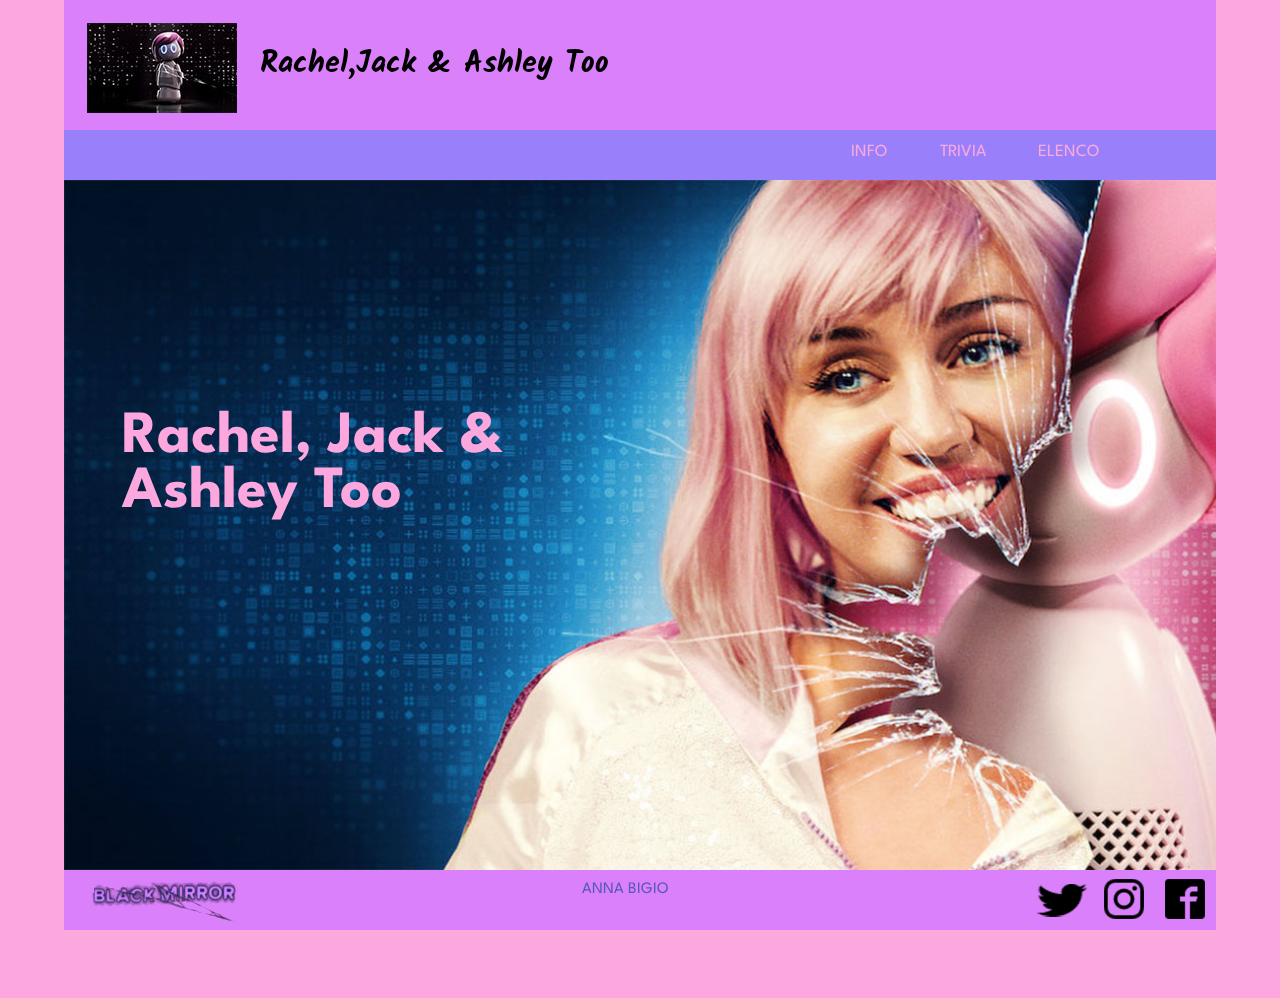
<file: index.html>
<!DOCTYPE html>
<html>
<head>
	<meta charset="utf-8">
	<title>Rachel, Jack & Ashley Too</title> 

	<link rel="stylesheet" type="text/css" href="BM.css">
	
</head>

<body>     
		
<main>
		
    	
    <header>

	        <img src="logo.jpg"  class="logo1 ">

               <h2 class="texto">Rachel,Jack & Ashley Too</h2></header>



     <nav>
	<ul id="menu">
		<li><a class="menu1" href="infoblackmirror.html"> INFO</a></li>
		<li><a class="menu1" href="triviablackmirror.html"> TRIVIA</a></li>
		<li><a class="menu1" href="blackmirror1.html">ELENCO</a></li>
	</ul>

</nav>


<section id="foto1" ><h1 class="titulo"> Rachel, Jack &<br> Ashley Too</h1>
	</section>

   
  <footer>

<p><a class="pie1" href="anna.html"> ANNA BIGIO</a></p>
<ul class="redes">
	
	<li><img src="facebook1.png" ></li>
	<li><img src="instagram1.png"></li>
<li><img src="twitter1.png"></li>

</ul>
<img src="blackmi.jpg"class="logo">

</footer>

    </main> 
 
</body>
</html>
</file>
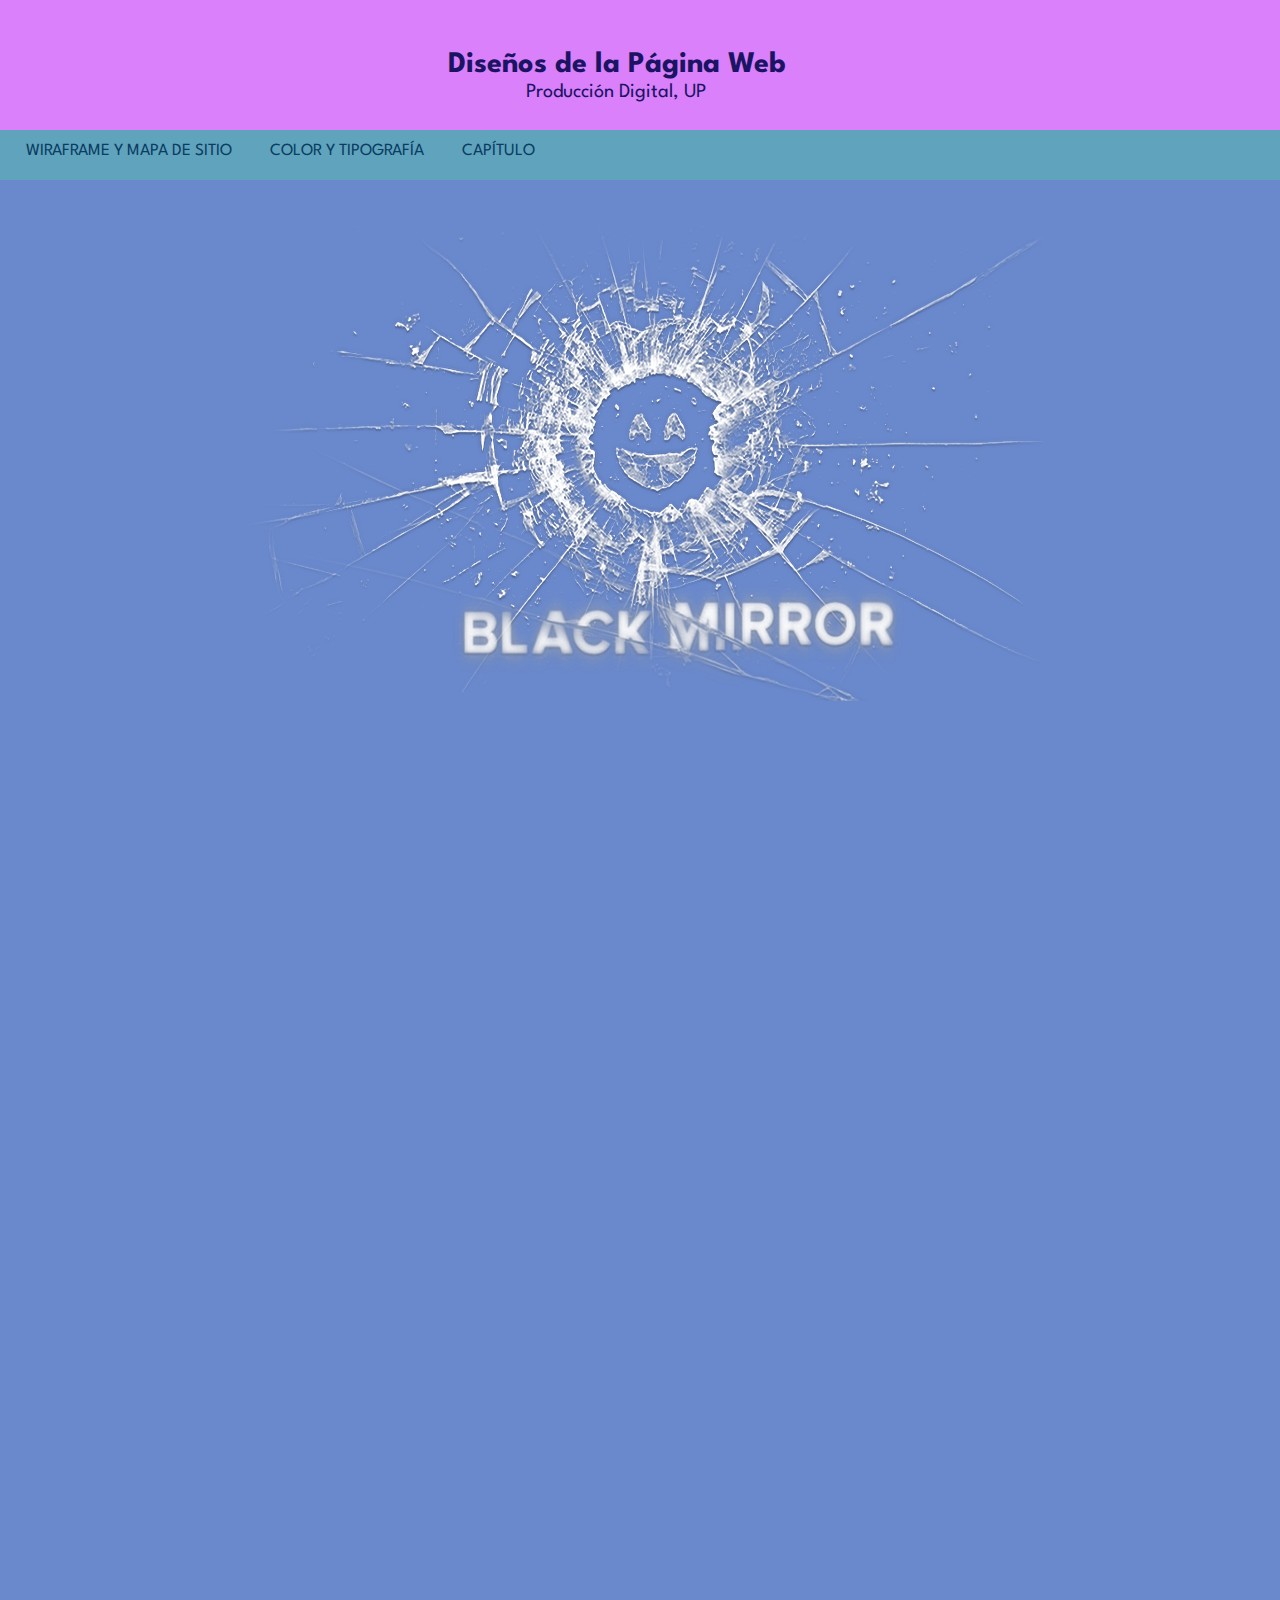
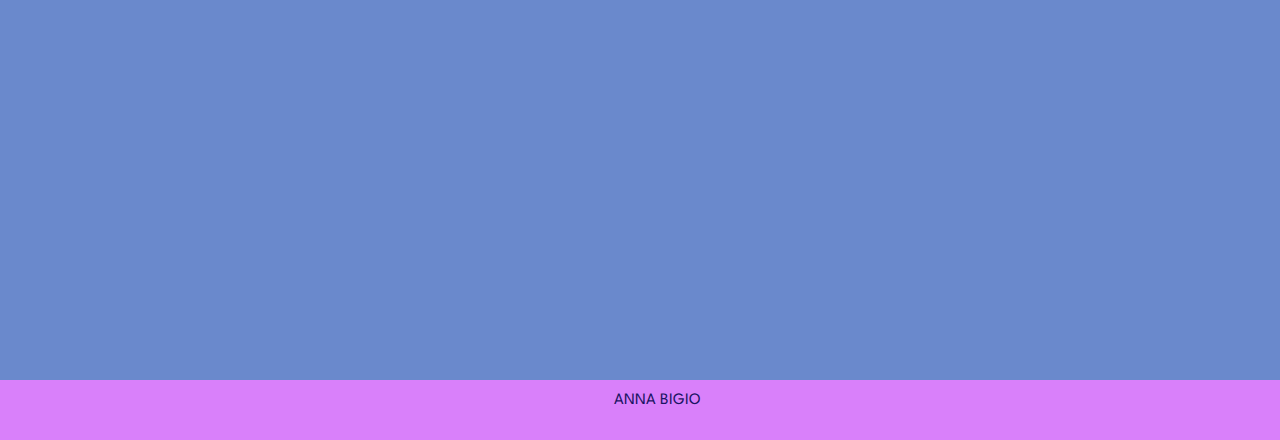
<file: anna.html>
<!DOCTYPE html>
<html>
<head>
	<meta charset="utf-8">
	<title>Diseño</title>
	<link rel="stylesheet" type="text/css" href="anna.css">
</head>
<body>
	<main>
		<header class="diseño"><b> Diseños de la Página Web</b><br>
		<p class="PRODU">Producción Digital, UP</p> </header>
		<nav>
			<ul id="botonera">
				<li ><a class="botonera1" href="wireframe.html">WIRAFRAME Y MAPA DE SITIO</a>	
				</li>
				<li><a class="botonera1"href="colorytipografia.html">COLOR Y TIPOGRAFÍA</a></li>
				
				<li><a class="botonera1" href="relevamiento.html">CAPÍTULO</a></li>
			</ul>
			
		</nav>
<section>
	<img class="logo" 
	src="prueba1.png">
	
</section>
<footer> 
<p class="anna">  ANNA BIGIO</a></p>


</footer>



	</main>




</body>
</html>
</file>
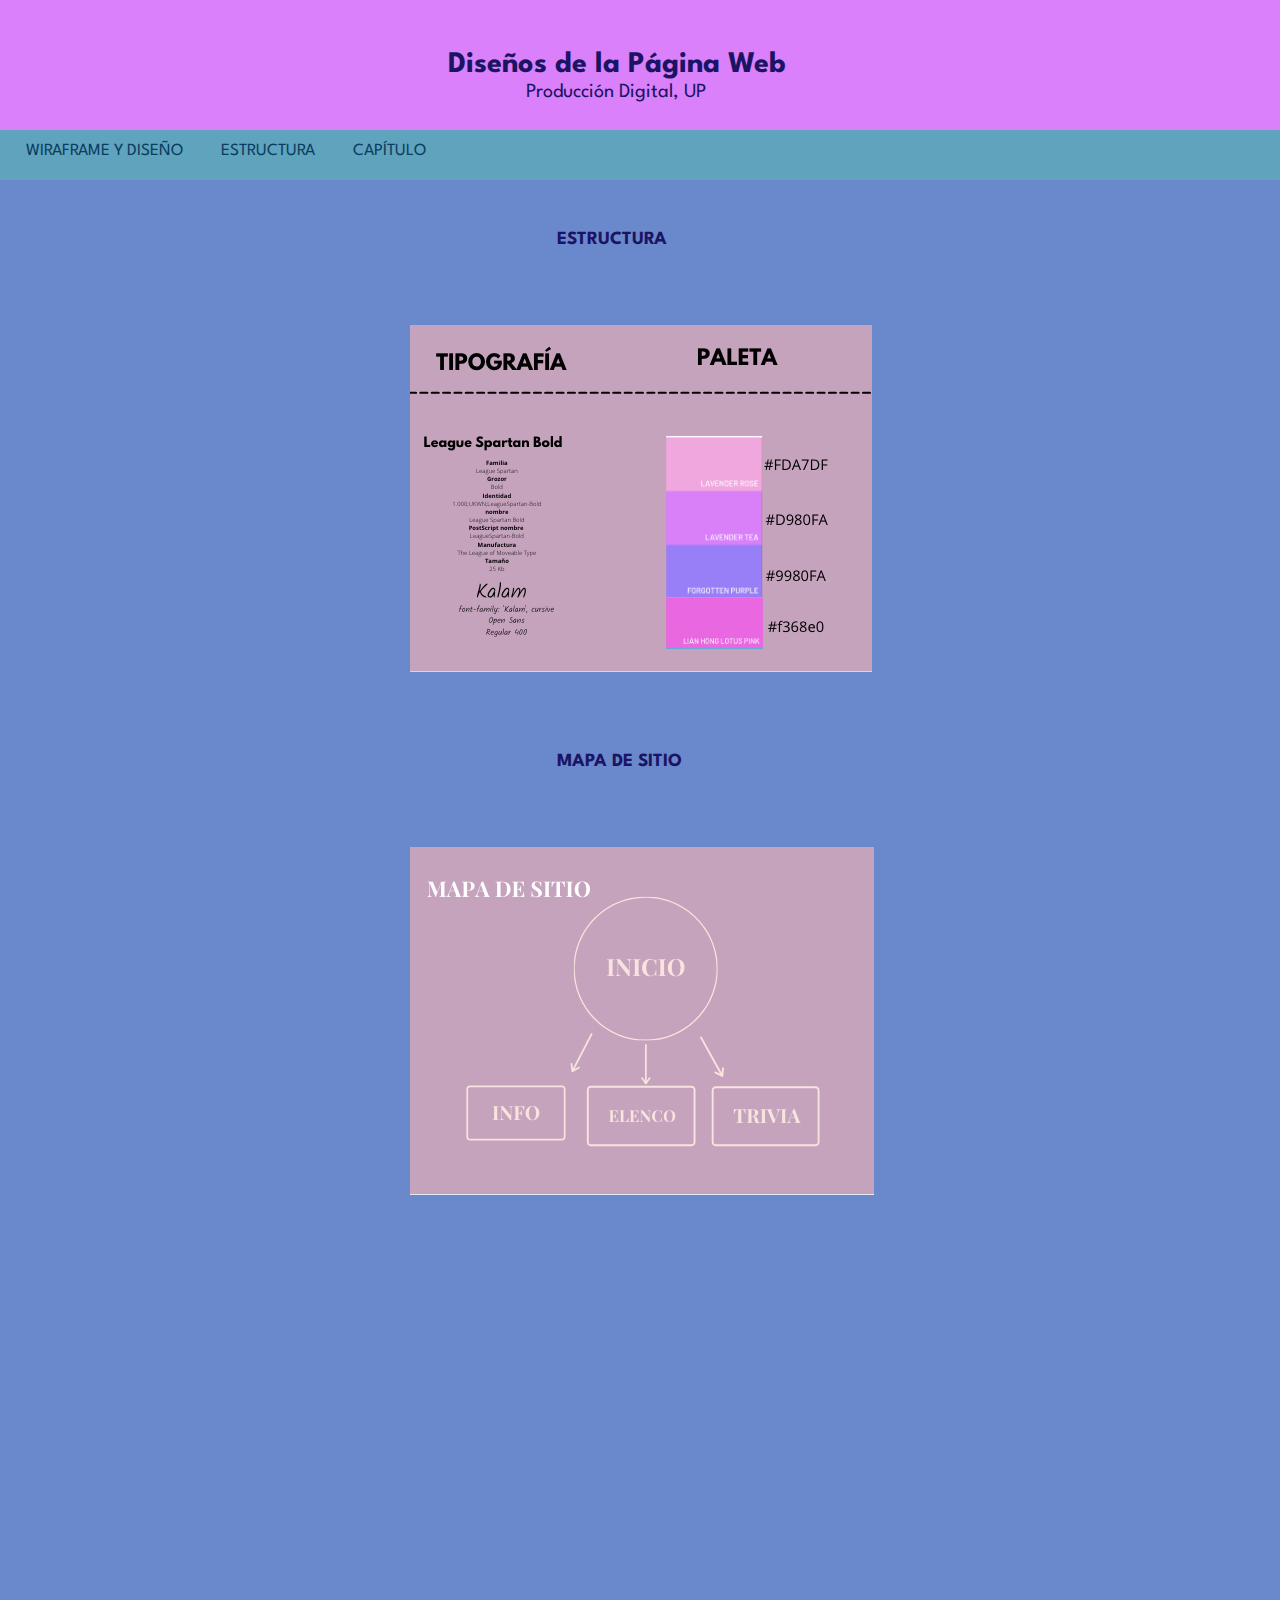
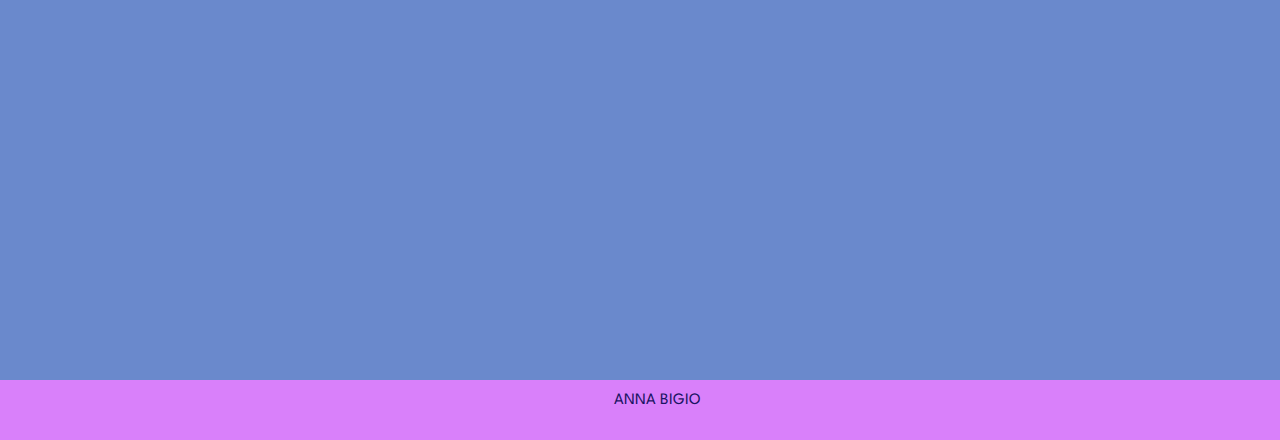
<file: colorytipografia.html>
<!DOCTYPE html>
<html>
<head>
	<meta charset="utf-8">
	<title>colorytipografia</title>
	<link rel="stylesheet" type="text/css" href="anna.css">
</head>
<body>
	<header class="diseño"><b> Diseños de la Página Web</b><br>
	<p class="PRODU">Producción Digital, UP</p> 
</header>
<nav>
			<ul id="botonera">
				<li ><a class="botonera1" href="wireframe.html">WIRAFRAME Y DISEÑO</a>	
				</li>
				<li><a class="botonera1"href="#">ESTRUCTURA</a></li>
				<li><a class="botonera1" href="relevamiento.html">CAPÍTULO</a></li>
			</ul>
			
		</nav>

<section>
	<h3 class="color">ESTRUCTURA</h3>
	<img class="tipoycolor" src="tipoycolor.jpg">

	<h3 class="color">MAPA DE SITIO</h3>
	<img class="tipoycolor"src="mapa de sitio.jpg">

</section>
<footer> 
<p class="anna">  ANNA BIGIO</a></p>


</footer>
	
</main>

</body>
</html>
</file>
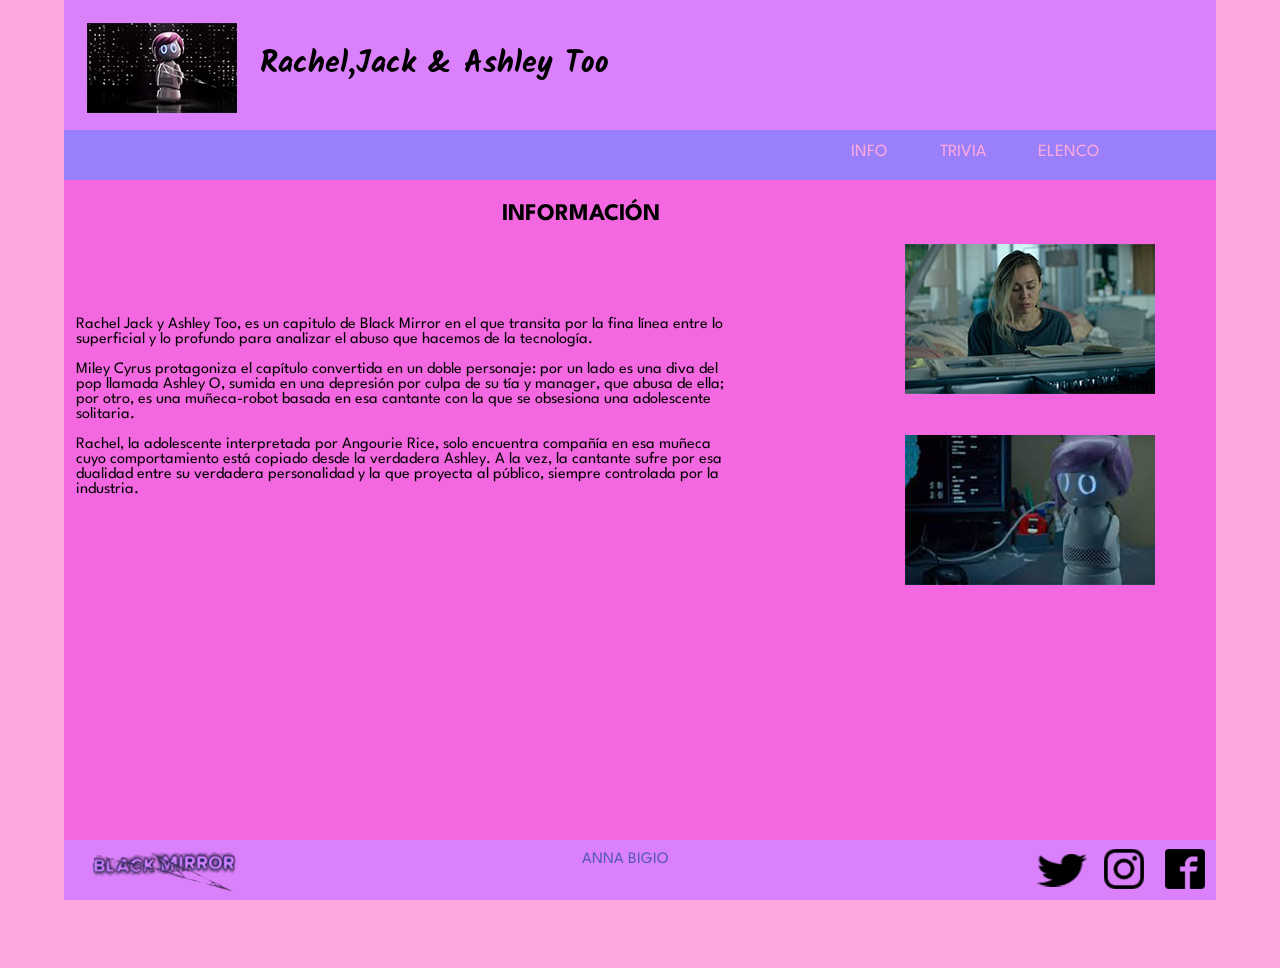
<file: infoblackmirror.html>
<!DOCTYPE html>
<html>
<head>
	<meta charset="utf-8">
	<title>blackmirror</title>
	<link rel="stylesheet" type="text/css" href="BM.css">
</head>
<body>
	<main>
		
    <header>

	       <img src="logo.jpg"  class="logo1 ">

               <h2 class="texto">Rachel,Jack & Ashley Too</h2></header>


     <nav >
	<ul id="menu">
		<li><a class="menu1" href="infoblackmirror.html"> INFO</a></li>
		<li><a class="menu1"href="triviablackmirror.html"> TRIVIA</a></li>
		<li><a class="menu1"href="blackmirror1.html">ELENCO</a></li>
	</ul>

</nav>
<section id="info">

	<h2 class="info">INFORMACIÓN</h2>	
	
	<p class="resumen"> Rachel Jack y Ashley Too, es un capitulo de Black Mirror en el que transita por la fina línea entre lo superficial y lo profundo para analizar el abuso que hacemos de la tecnología.<br><br>Miley Cyrus protagoniza el capítulo convertida en un doble personaje: por un lado es una diva del pop llamada Ashley O, sumida en una depresión por culpa de su tía y manager, que abusa de ella; por otro, es una muñeca-robot basada en esa cantante con la que se obsesiona una adolescente solitaria.<br><br> Rachel, la adolescente interpretada por Angourie Rice, solo encuentra compañía en esa muñeca cuyo comportamiento está copiado desde la verdadera Ashley. A la vez, la cantante sufre por esa dualidad entre su verdadera personalidad y la que proyecta al público, siempre controlada por la industria.</p>
	<img class="fotos" src="ashleyfoto.jpg">
	<img class="fotos2" src="ashleytoo.jpg">


</section>



 <footer>

<p><a class="pie1" href="anna.html"> ANNA BIGIO</a></p>
<ul class="redes">
	
	<li><img src="facebook1.png" ></li>
	<li><img src="instagram1.png"></li>
<li><img src="twitter1.png"></li>

</ul>
<img src="blackmi.jpg"class="logo">

</footer>
</main>

</body>
</html>
</file>
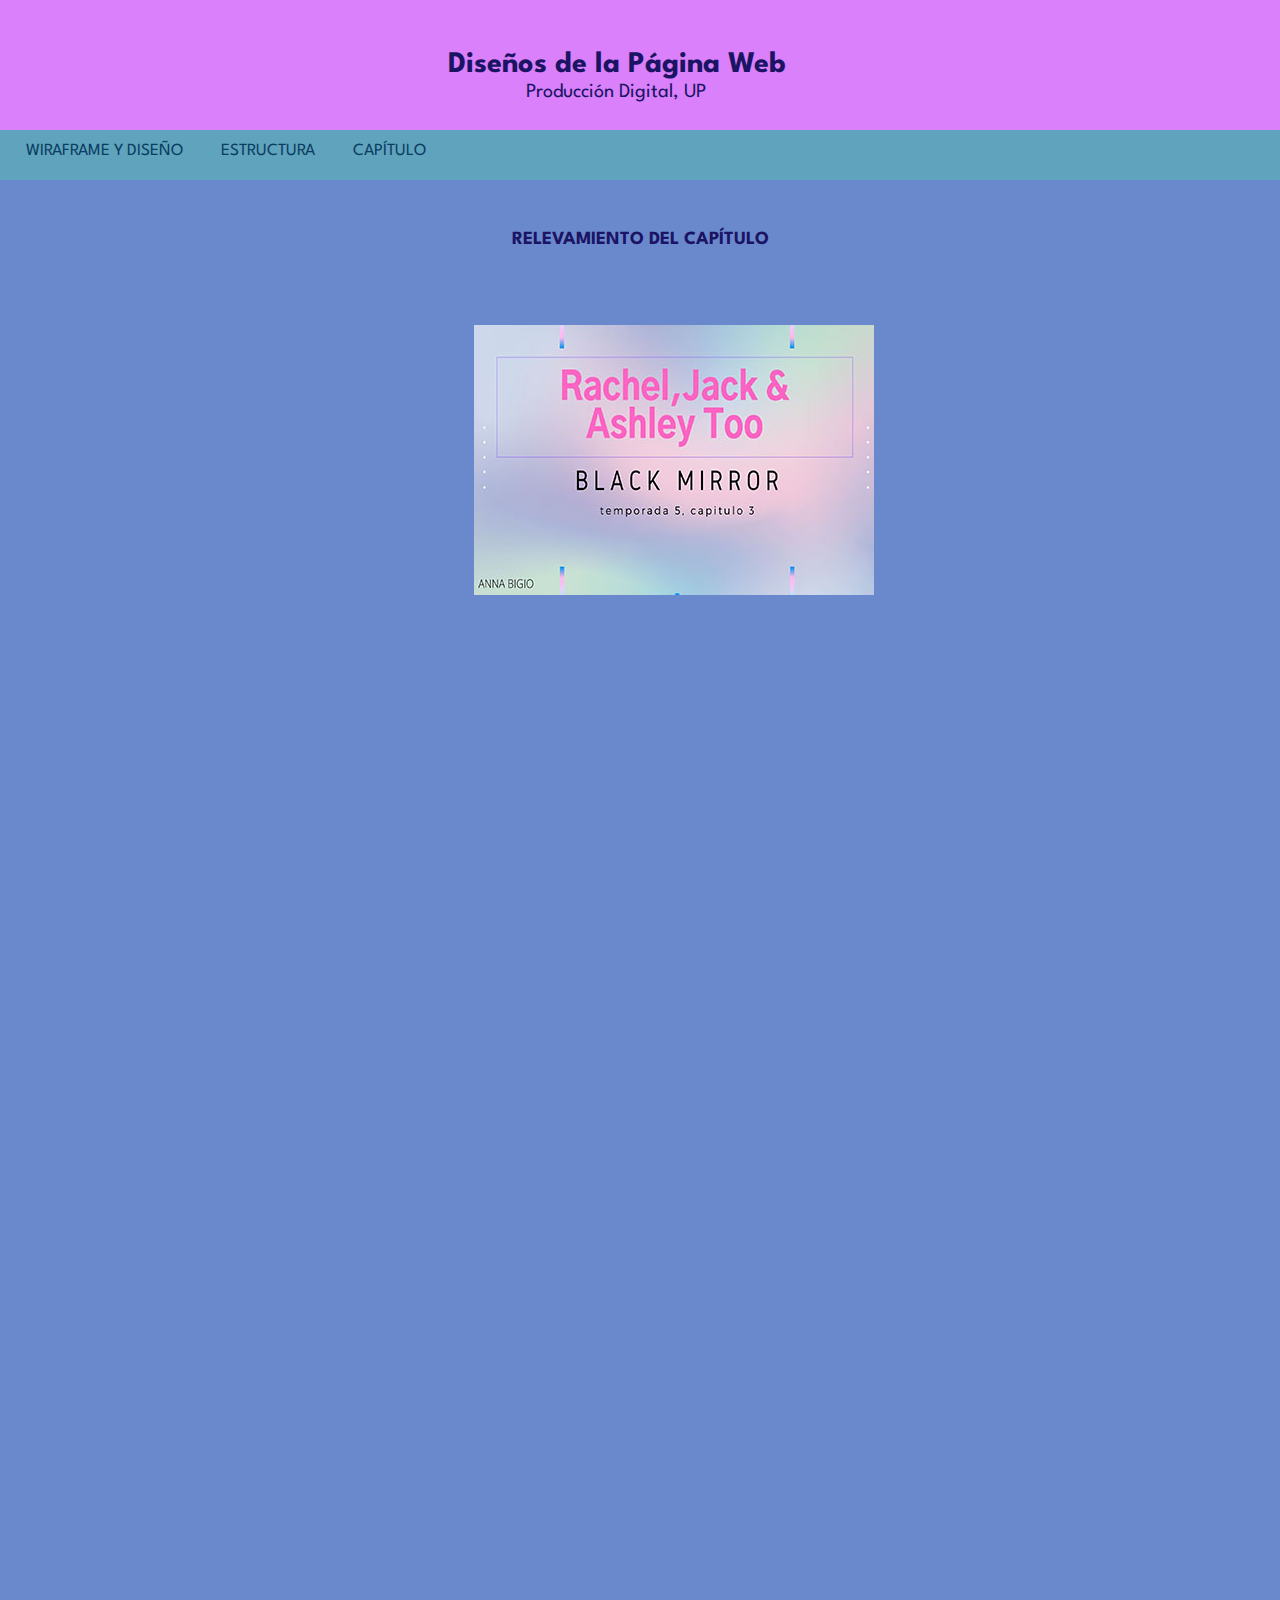
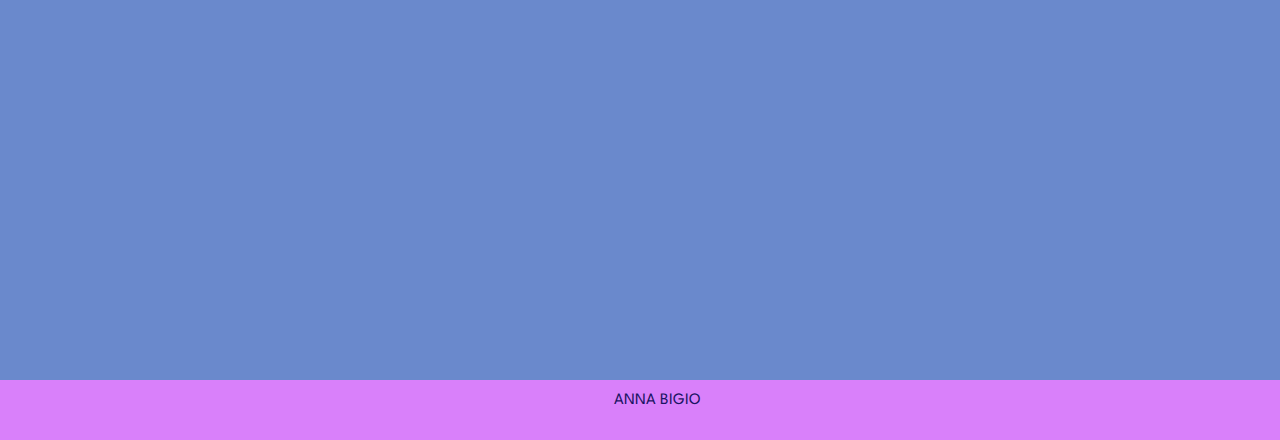
<file: relevamiento.html>
<!DOCTYPE html>
<html>
<head>
	<meta charset="utf-8">
	<title>mapasitio</title>
	<link rel="stylesheet" type="text/css" href="anna.css">
</head>
<body><header class="diseño"><b> Diseños de la Página Web</b><br>
	<p class="PRODU">Producción Digital, UP</p> 
</header>
<nav>
			<ul id="botonera">
				<li ><a class="botonera1" href="#">WIRAFRAME Y DISEÑO</a>	
				</li>
				<li><a class="botonera1"href="colorytipografia.html">ESTRUCTURA</a></li>
				
				<li><a class="botonera1" href="relevamiento.html"> CAPÍTULO</a></li>
			</ul>
			
		</nav>

<section>
	<h3 class="mapa"> RELEVAMIENTO DEL CAPÍTULO</h3>
	<a href="Jack, Rachel & Ashley Too (2).pdf" target="_blanck"><img class="cap" src="Ashleyy1.jpg"></a>
</section>
<footer> 
<p class="anna">  ANNA BIGIO</a></p>


</footer>
	
</main>

</body>
</html>
</file>
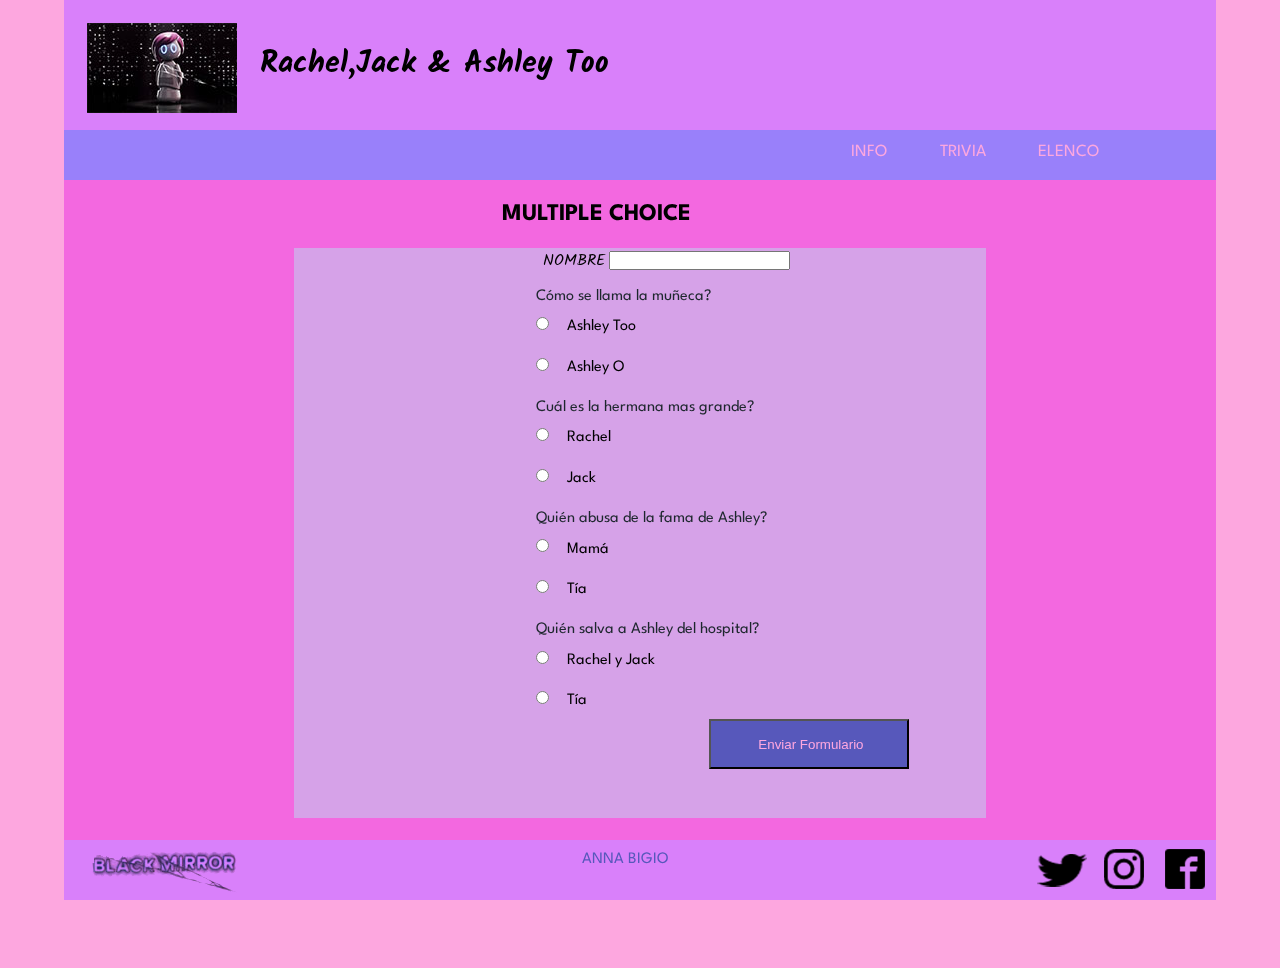
<file: triviablackmirror.html>
<!DOCTYPE html>
<html>
<head>
	<title>blackmirror</title>
	<meta charset="utf-8">
	<title>blackmirror</title>
	<link rel="stylesheet" type="text/css" href="BM.css">

</head>
<body>
	<main>
		
    <header>

	        <img src="logo.jpg"  class="logo1 ">

               <h2 class="texto">Rachel,Jack & Ashley Too</h2></header>


     <nav >
     	<ul id="menu">
		<li><a class="menu1" href="infoblackmirror.html"> INFO</a></li>
		<li><a class="menu1" href="triviablackmirror.html"> TRIVIA</a></li>
		<li><a class="menu1"href="blackmirror1.html">ELENCO</a></li>
	</ul>
	
	

</nav>

<section>
	<h2 class="trivia">MULTIPLE CHOICE</h2>
	<div id="formulario">
	<form  method="post" action="mailto:annabigio18@gmail.com">
	<label class="formulario">NOMBRE</label>
	<input type="text" name="nombre">
	<br>
		<br>
	<label class="preguntas">Cómo se llama la muñeca?</label>
	<br>
	<input class="respuestas"   type="radio" name="muliplechoice" value="Ashley too"> Ashley Too
	<br>
	<input class="respuestas"  type="radio" name="muliplechoice" value="Ashley O "> Ashley O
	<br><br>

	<label class="preguntas"> Cuál es la hermana mas grande?</label>
	<br>
	<input class="respuestas"  type="radio" name="muliplechoice1" value="Rachel"> Rachel
	<br>
	<input class="respuestas"   type="radio" name="muliplechoice1" value="Jack "> Jack
	<br> <br>
	<label class="preguntas"> Quién abusa de la fama de Ashley?</label>
	<br>
	<input class="respuestas"   type="radio" name="muliplechoice2" value="Mamá"> Mamá
	<br>
	<input class="respuestas" type="radio" name="muliplechoice2" value="Tía "> Tía
	<br>
	<br>
		<label class="preguntas"> Quién salva a Ashley del hospital?</label>
	<br>
	<input class="respuestas"  type="radio" name="muliplechoice2" value="Hermanas"> Rachel y Jack
	<br>
	<input  class="respuestas"  type="radio" name="muliplechoice2" value="Tía "> Tía
	


<br>
<br>
<input class="boton" type="submit" name="enviar" value=" Enviar Formulario">
</div>
</form>

</section>
 <footer>

<p><a class="pie1" href="anna.html"> ANNA BIGIO</a></p>
<ul class="redes">
	
	<li><img src="facebook1.png" ></li>
	<li><img src="instagram1.png"></li>
<li><img src="twitter1.png"></li>

</ul>
<img src="blackmi.jpg"class="logo">

</footer>

</body>
</html>
</file>
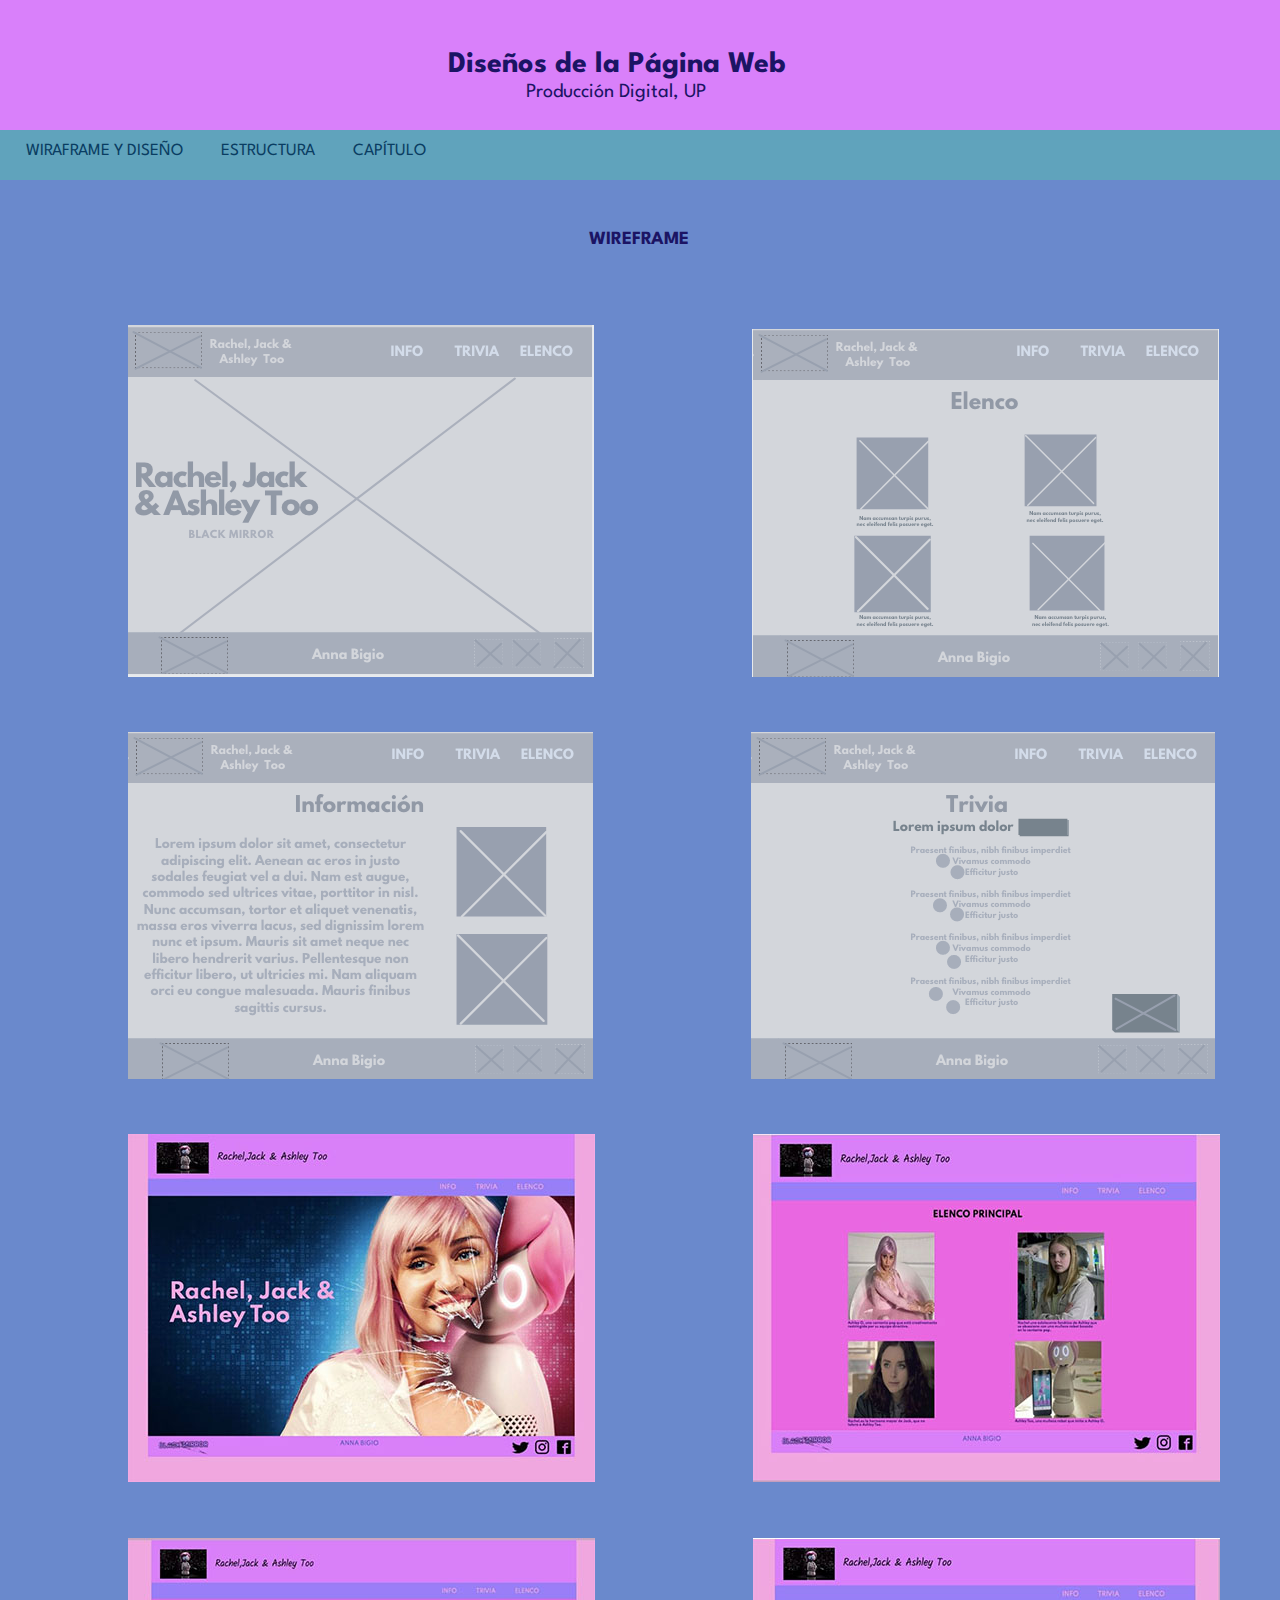
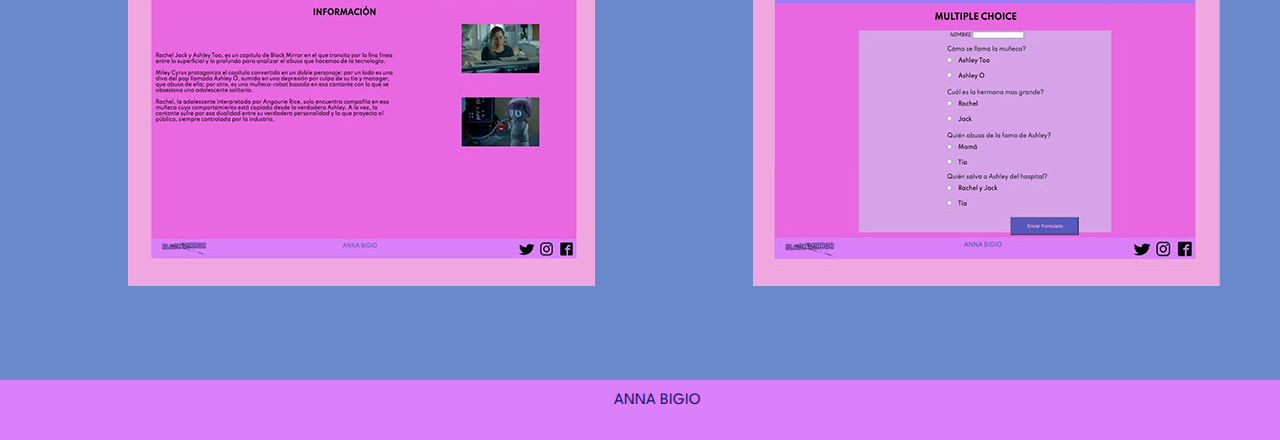
<file: wireframe.html>
<!DOCTYPE html>
<html>
<head>
	<meta charset="utf-8">
	<title>WIREFRAME</title>
	<link rel="stylesheet" type="text/css" href="anna.css">
</head>
<body>

<header class="diseño"><b> Diseños de la Página Web</b><br>
	<p class="PRODU">Producción Digital, UP</p> 
</header>
<nav>
			<ul id="botonera">
				<li ><a class="botonera1" href="#">WIRAFRAME Y DISEÑO</a>	
				</li>
				<li><a class="botonera1"href="colorytipografia.html">ESTRUCTURA</a></li>
				
				<li><a class="botonera1" href="relevamiento.html">CAPÍTULO</a></li>
			</ul>
			
		</nav>

<section>
	<h3 class="wireframe">WIREFRAME</h3>
	<img class="foto1" src="wireframe1.jpg">
	<img class="foto1"src="wireframe4.jpg">
	<img class="foto1"src="wireframe2.jpg">
	<img class="foto1"src="wireframe3.jpg">
	<img class="foto2" src="1.jpg">
	<img class="foto2" src="2.jpg">
	<img class="foto2" src="3.jpg">
	<img class="foto2" src="4.jpg">
	


</section>
<footer> 
<p class="anna">  ANNA BIGIO</a></p>



</footer>
	
</main>
</body>
</html>
</file>
<file: BM.css>
@import url('https://fonts.googleapis.com/css2?family=Spartan:wght@700&display=swap');
@import url('https://fonts.googleapis.com/css2?family=Spartan:wght@500&display=swap');
@import url('https://fonts.googleapis.com/css2?family=Kalam:wght@300&display=swap');

*{
	margin: 0%;
	padding: 0%;
	box-sizing: border-box;

}

body{
	background-color: #FDA7DF;
}


main{
	width: 90%;
	height: 830px;
	margin-left: auto;
	margin-right: auto;

}

header{
	width: 100%;
	height: 130px;
	background-color:#D980FA ;
		font-family: 'Spartan', sans-serif;

}

section{

	width: 100%;
	height: 660px;
	background-color: #f368e0;
	
}

nav{
	width: 100%;
	height: 50px;
	background-color: #9980FA;

}
footer{
	width: 100%;
	height: 60px;
	background-color: #D980FA;
	clear: both;
	font-family: 'Spartan', sans-serif;}
#menu{
	margin: 0;
	margin-left: 65%;
	text-decoration: none;

}
#menu li{
	font-size: 17px;
	float: left;
	margin-left: 6%;
	padding: 3.5%;
	color:  #1B1464;
	border-radius: 10%;
	display: inline;
		font-family: 'Spartan', sans-serif;

}
.menu1{
	color: #FDA7DF;
	text-decoration:none;

}


#foto1{
	width: 100%;
	height: 690px;
background-image: url(ashley123.jpg);
	background-size:cover; 



}
.titulo{
	font-size: 60px;
	padding: 5%;
	padding-top: 20%;
	font-family: 'Spartan', sans-serif;
	color: #FDA7DF;
}

.texto{
	padding: 3.5%;
	margin-bottom: 2.5%;
	font-size: 30px;
font-family: 'Kalam', cursive;

}

.logo1{

	float: left;
	margin: 2%;
}
.redes li{
	padding-bottom: 6%;

	float: right;
	margin: 0.5%;

	display: inline;
}

.pie1{

	text-decoration: none;
	color: #5758BB;
}

p{

font-family: 'Spartan', sans-serif;
padding: 1%;
	padding-left: 45%;
	margin-right: auto;
	padding-bottom: 1%;
	margin-bottom: -3%;
	

}
.logo{
	margin-left: 2%;
	margin-top: -1%;
	float: left;
	filter: brightness(1.1);
	mix-blend-mode: multiply;
	

}

.elenco{
	padding: 2%;
	margin-left: 36%;

		font-family: 'Spartan', sans-serif;

}
.info{
	padding: 2%;
	margin-left: 36%;

		font-family: 'Spartan', sans-serif;

}
#info{
	flot: lef;
	
}
.resumen{
	padding: 1%;
	margin-right:2%;
	margin-top: 5%;
	padding-right: 40%;



	font-family: 'Spartan', sans-serif;


}
.fotos{

	padding-left: 73%;
	margin-bottom: 15%;
	margin-top: -20%;


		
	}
.fotos2{
	padding-left: 73%;
	margin-top: -30%;
	
}
.trivia{
	padding: 2%;
	margin-left: 36%;

		font-family: 'Spartan', sans-serif;

}
.formulario{
	
	margin-left: 36%;
	font-family: 'Kalam', cursive;

}
.preguntas{
	padding: 5%;
	color: #1e272e;

	margin-left: 30%;



	}
.respuestas{
	
	color: #1e272e;
		margin: 2%;
		margin-left:35%;
	

       
	}
#formulario{
	font-family: 'Spartan', sans-serif;
	width: 60%;
	height:570px;
	background-color: #D6A2E8;
	margin-right: auto;
	margin-left: auto;


}
.boton{
	width: 200px;
	height: 50px;
	color: #FDA7DF;
	background-color: #5758BB;
	padding: 1%;
	margin: -2%;
	margin-left: 60%;
}

#galeria li{

	font-size: 11px;
	padding: 1%;
	float: left;
	margin-left: 17%;
	color: #1B1464;
	border-radius: 10%;
	display: inline;
	font-family: 'Spartan', sans-serif;
</file>
<file: anna.css>
@import url('https://fonts.googleapis.com/css2?family=Spartan:wght@700&display=swap');
@import url('https://fonts.googleapis.com/css2?family=Spartan:wght@500&display=swap');

*{
	margin: 0%;
	padding: 0%;
	box-sizing: border-box;
}
body{
	color: #1B1464;
}
main{
	width: 100%;
	height: 830px;
	margin-left: auto;
	margin-right: auto;


}

header{
	width: 100%;
	height: 130px;
	background-color:#D980FA ;
}
section{
width: 100%;
	height: 1800px;
	background-color: #6a89cc;
}
nav{
width: 100%;
	height: 50px;
	background-color: #60a3bc;
}
footer{
width: 100%;
	height: 60px;
	background-color:#D980FA ;
	clear: both;
}
.diseño{
	padding: 4%;
	padding-left: 35%;
	font-size: 30px;

font-family: 'Spartan', sans-serif;
}

#botonera li{
	font-size: 17px;
	float: left;
	padding: 1%;
	margin-left: 1%;
	color:  #1B1464;
	border-radius: 10%;
	display: inline;
	text-decoration: none;
		font-family: 'Spartan', sans-serif;
}
.botonera1{
	text-decoration: none;
	color:#0a3d62 ;
}

.wireframe{
	padding: 4%;
	padding-left: 46%;
	color:#1B1464;

font-family: 'Spartan', sans-serif;

}

.color{
	padding: 4%;
	padding-left: 43.5%;
	color:#1B1464;

font-family: 'Spartan', sans-serif;
}
.mapa{
	padding: 4%;
	padding-left: 40%;
	color:#1B1464;

font-family: 'Spartan', sans-serif;
}
.foto1{
	padding: 2%;
	padding-left: 10%;


}
.foto2{
	padding: 2%;

	padding-left:10%;



}
.tipoycolor{
	padding: 2%;
	padding-left: 32%;



}
.logo{
	margin-left: 19%;
	margin-top: -1%;
}
.cap{
	padding: 2%;
	padding-left: 37%;
}
.PRODU{
	font-size: 20px;
	padding: 0.5%;
	padding-left: 10%;
	font-family: 'Spartan', sans-serif;
}
.anna{
	padding: 1%;

	padding-left: 48%;
	font-family: 'Spartan', sans-serif;
}
</file>
